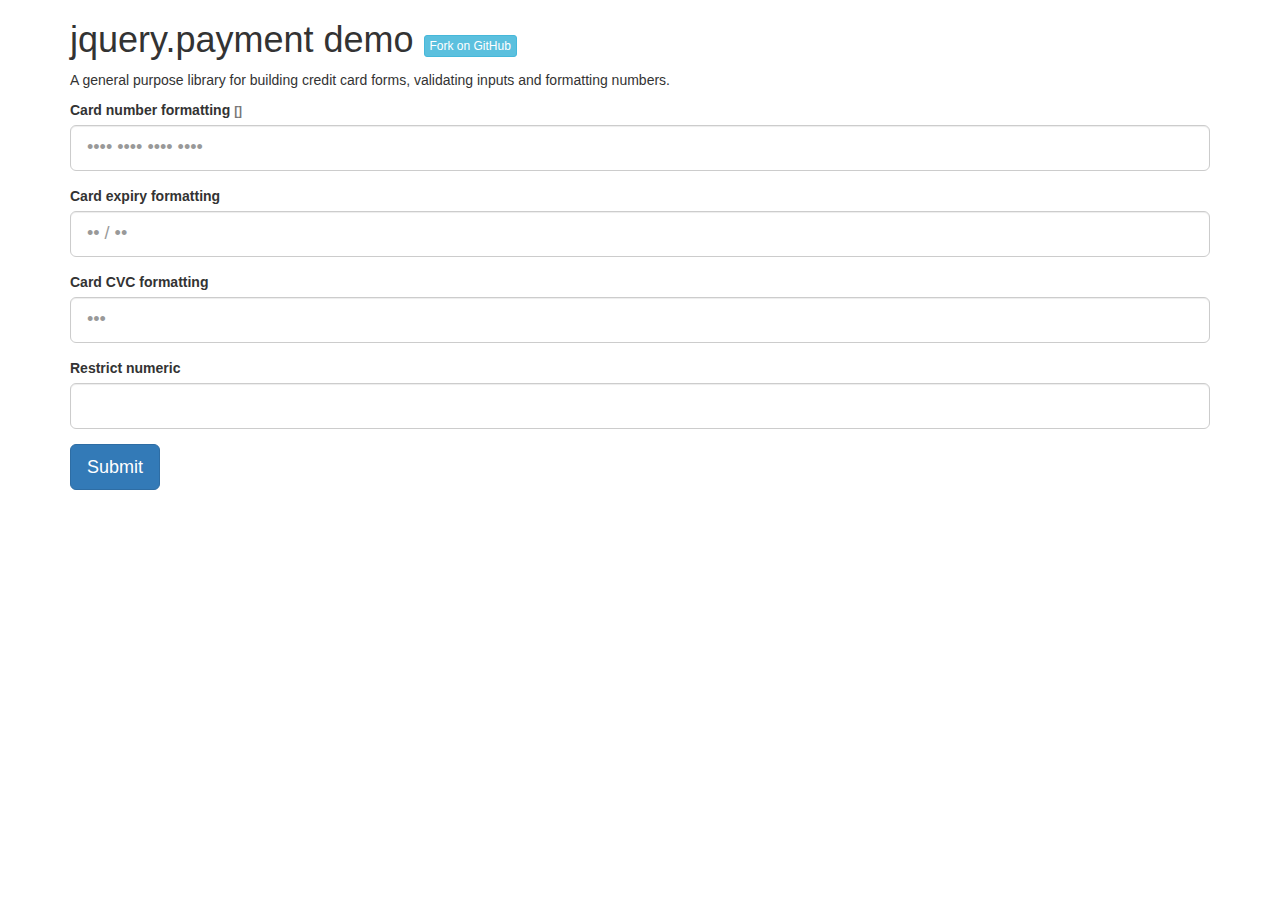
<file: proj/plagin/payment/example/index.html>
<!DOCTYPE html>
<html>
<head>
  <meta charset="UTF-8">
  <link rel="stylesheet" type="text/css" href="https://maxcdn.bootstrapcdn.com/bootstrap/3.3.6/css/bootstrap.min.css">
  <script src="https://ajax.googleapis.com/ajax/libs/jquery/1.12.3/jquery.min.js"></script>
  <script src="../lib/jquery.payment.js"></script>

  <style type="text/css" media="screen">
    .has-error input {
      border-width: 2px;
    }

    .validation.text-danger:after {
      content: 'Validation failed';
    }

    .validation.text-success:after {
      content: 'Validation passed';
    }
  </style>

  <script>
    jQuery(function($) {
      $('[data-numeric]').payment('restrictNumeric');
      $('.cc-number').payment('formatCardNumber');
      $('.cc-exp').payment('formatCardExpiry');
      $('.cc-cvc').payment('formatCardCVC');

      $.fn.toggleInputError = function(erred) {
        this.parent('.form-group').toggleClass('has-error', erred);
        return this;
      };

      $('form').submit(function(e) {
        e.preventDefault();

        var cardType = $.payment.cardType($('.cc-number').val());
        $('.cc-number').toggleInputError(!$.payment.validateCardNumber($('.cc-number').val()));
        $('.cc-exp').toggleInputError(!$.payment.validateCardExpiry($('.cc-exp').payment('cardExpiryVal')));
        $('.cc-cvc').toggleInputError(!$.payment.validateCardCVC($('.cc-cvc').val(), cardType));
        $('.cc-brand').text(cardType);

        $('.validation').removeClass('text-danger text-success');
        $('.validation').addClass($('.has-error').length ? 'text-danger' : 'text-success');
      });

    });
  </script>

</head>
<body>
  <div class="container">
    <h1>
      jquery.payment demo
      <small><a class="btn btn-info btn-xs" href="https://github.com/stripe/jquery.payment">Fork on GitHub</a></small>
    </h1>
    <p>A general purpose library for building credit card forms, validating inputs and formatting numbers.</p>
    <form novalidate autocomplete="on" method="POST">
      <div class="form-group">
        <label for="cc-number" class="control-label">Card number formatting <small class="text-muted">[<span class="cc-brand"></span>]</small></label>
        <input id="cc-number" type="tel" class="input-lg form-control cc-number" autocomplete="cc-number" placeholder="•••• •••• •••• ••••" required>
      </div>

      <div class="form-group">
        <label for="cc-exp" class="control-label">Card expiry formatting</label>
        <input id="cc-exp" type="tel" class="input-lg form-control cc-exp" autocomplete="cc-exp" placeholder="•• / ••" required>
      </div>

      <div class="form-group">
        <label for="cc-cvc" class="control-label">Card CVC formatting</label>
        <input id="cc-cvc" type="tel" class="input-lg form-control cc-cvc" autocomplete="off" placeholder="•••" required>
      </div>

      <div class="form-group">
        <label for="numeric" class="control-label">Restrict numeric</label>
        <input id="numeric" type="tel" class="input-lg form-control" data-numeric>
      </div>

      <button type="submit" class="btn btn-lg btn-primary">Submit</button>

      <h2 class="validation"></h2>
    </form>
  </div>
</body>
</html>
</file>
